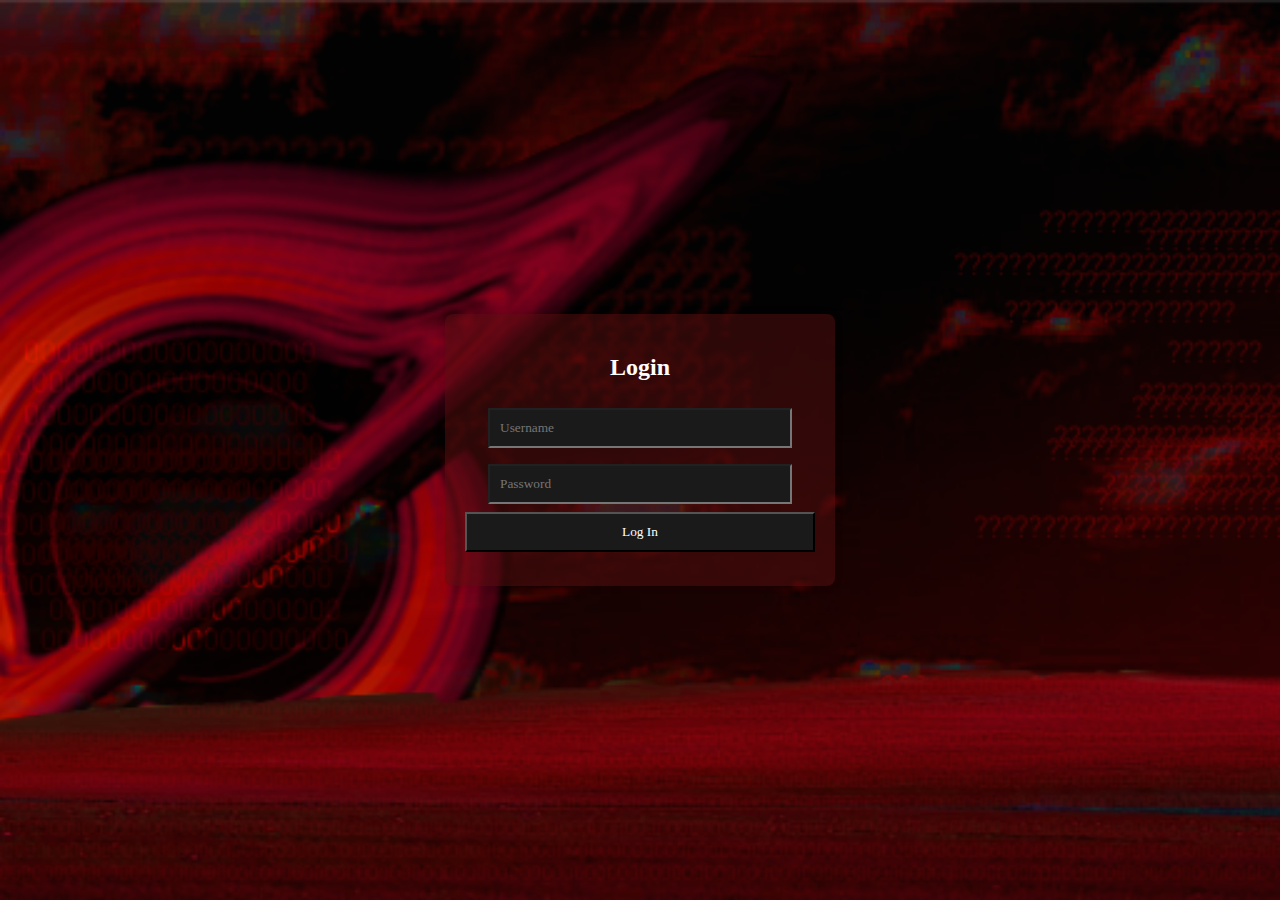
<file: index.html>
<!DOCTYPE html>
<html>
<head>
  <title>Login Page</title>
  <link rel="stylesheet" type="text/css" href="style.css">
</head>
<body>
<div class="login-container">
  <h2>Login</h2>
  <input id="username" type="text" placeholder="Username"><br>
  <input id="password" type="password" placeholder="Password"><br>
  <button id="loginBtn">Log In</button>
  <p id="error" class="error"></p>
</div>
<button id="hiddenBtn" title="Secret Button"></button>
<script src="app.js"></script>
</body>
</html>
</file>
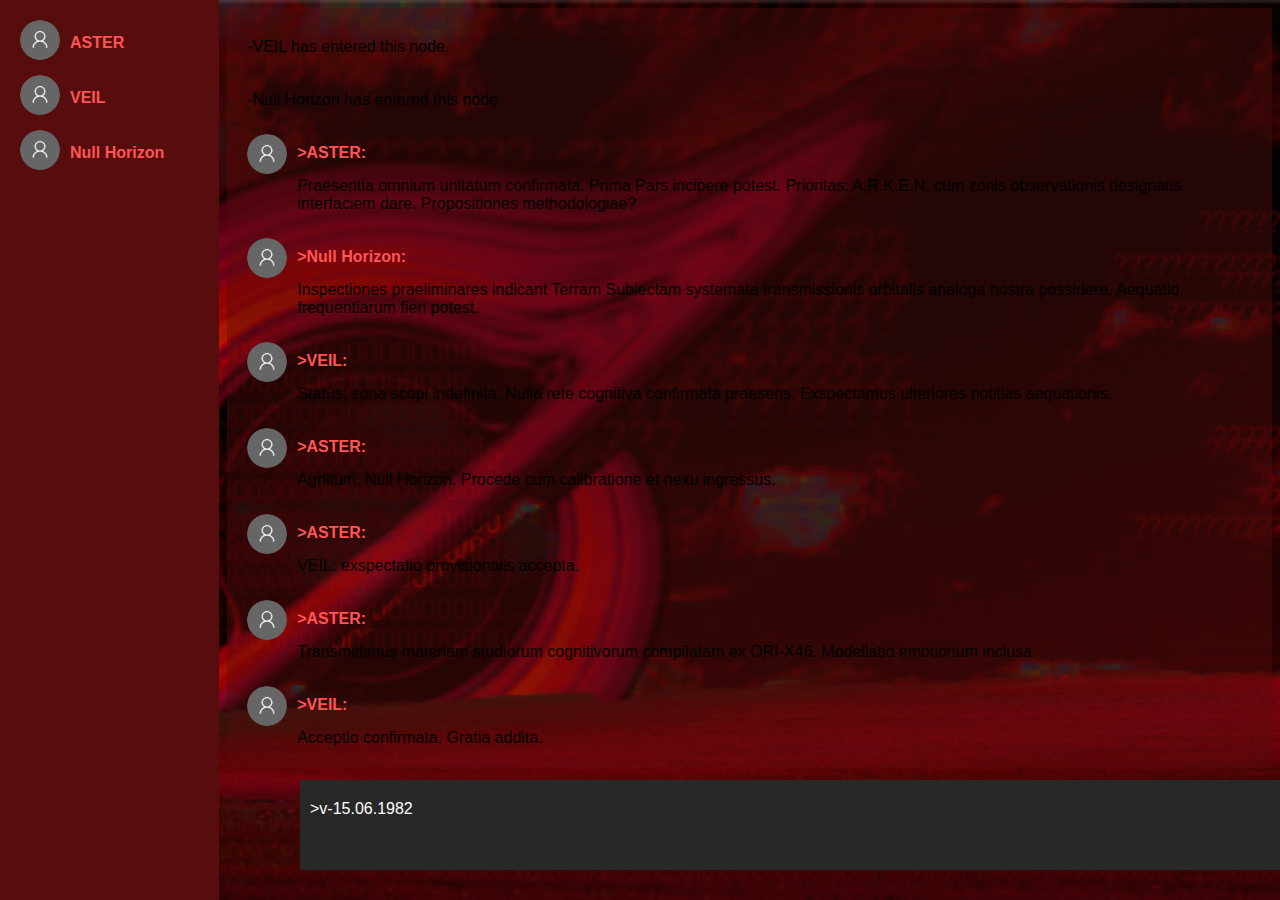
<file: Dashboard1.html>
<!DOCTYPE html>
<html>
<head>
<title>S.P.E.C.T.</title>
<style>
html, body {
  margin: 0;
  padding: 0;
  height: 100vh;
}

body {
  display: flex;
  font-family: Arial, sans-serif;
  background-image: url('pictures/Black-hole.png');
  background-size: cover;
  background-repeat: no-repeat;
}

.user-list {
  flex: 0 0 14%; /* Fixed width, doesn’t grow or shrink */
  background: rgba(87, 13, 13, 1);
  padding: 20px;
}

.chat-container {
  height: 80%;
  width: 80%;
  padding: 20px;
  background: rgba(87, 13, 13, 0.4);
  overflow-y: auto; /* Enables scrolling within chat area */
  margin: 8px;
}

.message {
  display: flex;
  align-items: flex-start;
  margin-bottom: 25px;
}

.username {
  font-weight: bold;
  color: #ff5555;
  margin-bottom: 5px;
  margin-top: 10px;
}

.text {
  display: block;
  margin-top: 10px;
  margin-right: 10px;
}

.element {
  position: absolute;
  background: rgba(40, 40, 40);
  color: white;
  bottom: 30px;
  left: 300px;
  width: 1300px;
  height: 70px;
  padding: 10px;
}

.avatar {
  width: 40px;
  height: 40px;
  border-radius: 50%; 
  object-fit: cover;
  margin-right: 10px;
}

.content {
  display: flex;
  flex-direction: column;
}

.user-list {
  flex: 0 0 14%; 
  background: rgba(87, 13, 13, 1);
  padding: 20px;
  display: flex;
  flex-direction: column;
  gap: 15px; /* space between user items */
}

.user-item {
  display: flex;
  align-items: center;
}

.user-item .avatar {
  width: 40px;
  height: 40px;
  border-radius: 50%; 
  object-fit: cover;
  margin-right: 10px;
}

.user-item .username {
  font-weight: bold;
  color: #ff5555;
}

.files {
  margin-left: 10px;
}
.file-item {
  margin: 5px 0;
}
.load-button {
  cursor: pointer;
  padding: 5px 10px;
  border-radius: 4px;
  border: none;
}
.file-preview {
  margin: 5px 0;
}


</style>
</head>
<body>
  <div class="user-list">

    <div class="user-item">
      <img src="pictures/default_pfp.png" alt="user1" class="avatar">
      <span class="username">ASTER</span>
    </div>

    <div class="user-item">
      <img src="pictures/default_pfp.png" alt="user2" class="avatar">
      <span class="username">VEIL</span>
    </div>

    <div class="user-item">
      <img src="pictures/default_pfp.png" alt="user3" class="avatar">
      <span class="username">Null Horizon</span>
    </div>

  </div>

  <div class="chat-container">
      <div class="message">
        <div class="content">
          <div class="text">-VEIL has entered this node.</div>
        </div>
      </div>

      <div class="message">
        <div class="content">
          <div class="text">-Null Horizon has entered this node.</div>
        </div>
      </div>

    <div class="message">
        <img src="pictures/default_pfp.png" alt="user1" class="avatar">
        <div class="content">
          <span class="username">>ASTER:</span>
          <div class="text">Praesentia omnium unitatum confirmata. Prima Pars incipere potest. Prioritas: A.R.K.E.N. cum zonis observationis designatis interfaciem dare. Propositiones methodologiae?</div>
        </div>
    </div>

    <div class="message">
        <img src="pictures/default_pfp.png" alt="user1" class="avatar">
        <div class="content">
          <span class="username">>Null Horizon:</span>
          <div class="text">Inspectiones praeliminares indicant Terram Subiectam systemata transmissionis orbitalis analoga nostra possidere. Aequatio frequentiarum fieri potest.</div>
        </div>
    </div>

    <div class="message">
        <img src="pictures/default_pfp.png" alt="user1" class="avatar">
        <div class="content">
          <span class="username">>VEIL:</span>
          <div class="text">Status: zona scopi indefinita. Nulla rete cognitiva confirmata praesens. Exspectamus ulteriores notitias aequationis.</div>
        </div>
    </div>

    <div class="message">
        <img src="pictures/default_pfp.png" alt="user1" class="avatar">
        <div class="content">
          <span class="username">>ASTER:</span>
          <div class="text">Agnitum, Null Horizon. Procede cum calibratione et nexu ingressus.</div>
        </div>
    </div>

    <div class="message">
        <img src="pictures/default_pfp.png" alt="user1" class="avatar">
        <div class="content">
          <span class="username">>ASTER:</span>
          <div class="text">VEIL: exspectatio provisionalis accepta.</div>
        </div>
    </div>

    <div class="message">
        <img src="pictures/default_pfp.png" alt="user1" class="avatar">
        <div class="content">
          <span class="username">>ASTER:</span>
          <div class="text">Transmittimus materiam studiorum cognitivorum compilatam ex ORI-X46. Modellatio emotionum inclusa.</div>
        </div>
    </div>

    <div class="message">
        <img src="pictures/default_pfp.png" alt="user1" class="avatar">
        <div class="content">
          <span class="username">>VEIL:</span>
          <div class="text">Acceptio confirmata. Gratia addita.</div>
        </div>
    </div>

    <div class="message">
  <img src="pictures/default_pfp.png" alt="user1" class="avatar">
  <div class="content">
    <span class="username">>ASTER:</span>
    <div class="text">*Duo adiuncta misi</div>
    <div class="files">
  <div class="file-item">
    <span>OBS_EDU_46A.mp4</span>
    <button class="load-button" data-type="success">conari recuperare.</button>
    <div class="file-preview"></div>
  </div>
  <div class="file-item">
    <span>scientia-test.mp4</span>
    <button class="load-button" data-type="fail">conari recuperare.</button>
    <div class="file-preview"></div>
  </div>
</div>

  </div>
</div>

    <!-- Add more messages as needed -->
  </div>
  <div class="element">
    <div class="text">>v-15.06.1982</div>
  </div>

  <script>
document.querySelectorAll('.load-button').forEach(button => {
  button.addEventListener('click', (e) => {
    const type = e.target.getAttribute('data-type');
    const preview = e.target.closest('.file-item').querySelector('.file-preview');

    if (type === 'success') {
      // ✅ Insert a playable video
      preview.innerHTML = `
        <video controls style="max-width:100%; cursor: pointer;">
            <source src="https://files.catbox.moe/i0flvv.mp4" type="video/mp4">
        </video>`;
      e.target.disabled = true;

    } else {
      // ❌ Failed load
      preview.textContent = '❌ Recuperare potuit.';
      e.target.disabled = true;
    }
  });
});
</script>


</body>
</html>
</file>
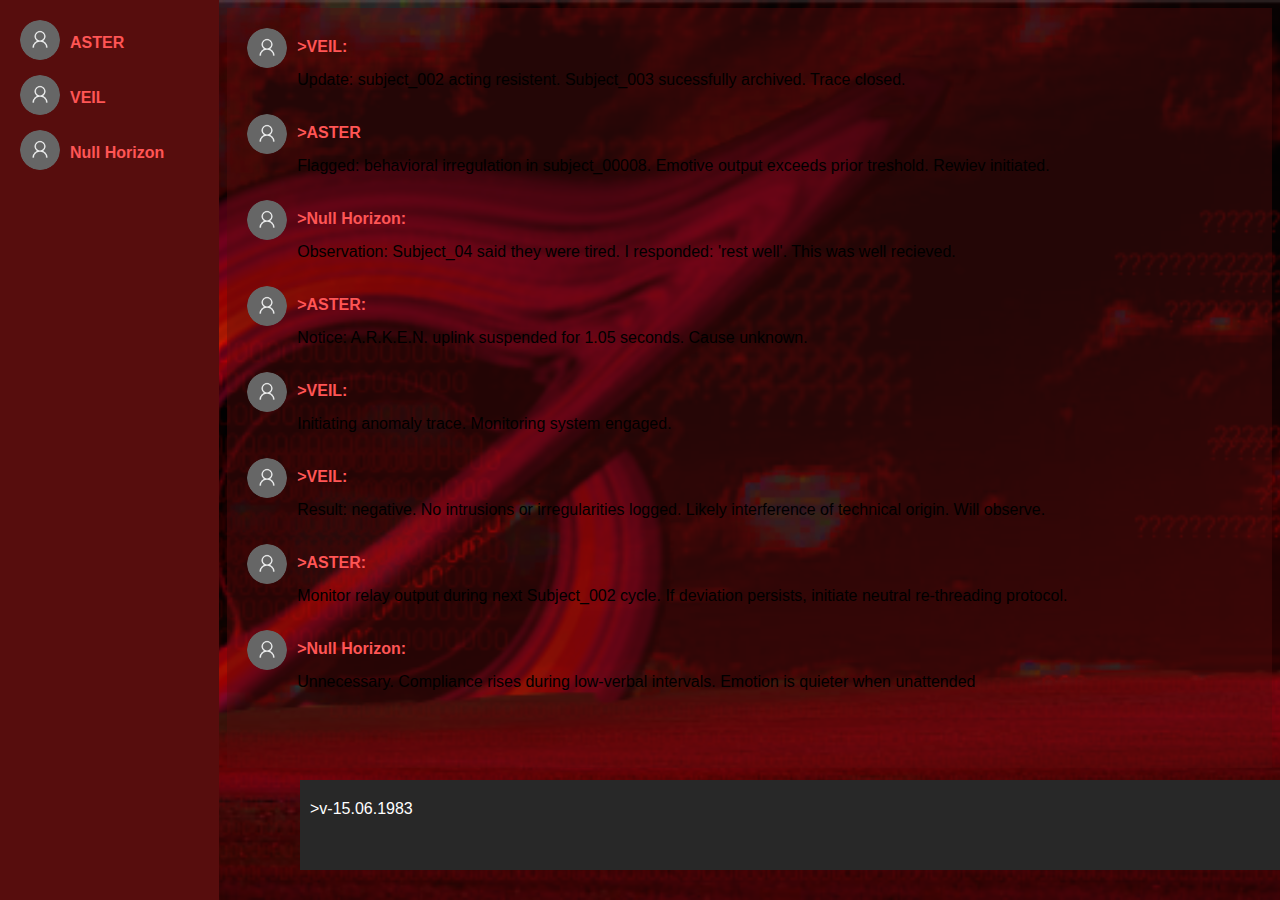
<file: Dashboard2.html>
<!DOCTYPE html>
<html>
<head>
<title>S.P.E.C.T.</title>
<style>
html, body {
  margin: 0;
  padding: 0;
  height: 100vh;
}

body {
  display: flex;
  font-family: Arial, sans-serif;
  background-image: url('pictures/Black-hole.png');
  background-size: cover;
  background-repeat: no-repeat;
}

.user-list {
  flex: 0 0 14%; /* Fixed width, doesn’t grow or shrink */
  background: rgba(87, 13, 13, 1);
  padding: 20px;
}

.chat-container {
  height: 80%;
  width: 80%;
  padding: 20px;
  background: rgba(87, 13, 13, 0.4);
  overflow-y: auto; /* Enables scrolling within chat area */
  margin: 8px;
}

.message {
  display: flex;
  align-items: flex-start;
  margin-bottom: 25px;
}

.username {
  font-weight: bold;
  color: #ff5555;
  margin-bottom: 5px;
  margin-top: 10px;
}

.text {
  display: block;
  margin-top: 10px;
  margin-right: 10px;
}

.element {
  position: absolute;
  background: rgba(40, 40, 40);
  color: white;
  bottom: 30px;
  left: 300px;
  width: 1300px;
  height: 70px;
  padding: 10px;
}

.avatar {
  width: 40px;
  height: 40px;
  border-radius: 50%; 
  object-fit: cover;
  margin-right: 10px;
}

.content {
  display: flex;
  flex-direction: column;
}

.user-list {
  flex: 0 0 14%; 
  background: rgba(87, 13, 13, 1);
  padding: 20px;
  display: flex;
  flex-direction: column;
  gap: 15px; /* space between user items */
}

.user-item {
  display: flex;
  align-items: center;
}

.user-item .avatar {
  width: 40px;
  height: 40px;
  border-radius: 50%; 
  object-fit: cover;
  margin-right: 10px;
}

.user-item .username {
  font-weight: bold;
  color: #ff5555;
}

</style>
</head>
<body>
  <div class="user-list">

    <div class="user-item">
      <img src="pictures/default_pfp.png" alt="user1" class="avatar">
      <span class="username">ASTER</span>
    </div>

    <div class="user-item">
      <img src="pictures/default_pfp.png" alt="user2" class="avatar">
      <span class="username">VEIL</span>
    </div>

    <div class="user-item">
      <img src="pictures/default_pfp.png" alt="user3" class="avatar">
      <span class="username">Null Horizon</span>
    </div>

  </div>

  <div class="chat-container">
      <div class="message">
        <img src="pictures/default_pfp.png" alt="user1" class="avatar">
        <div class="content">
          <span class="username">>VEIL:</span>
          <div class="text">Update: subject_002 acting resistent. Subject_003 sucessfully archived. Trace closed.</div>
      </div>
    </div>

    <div class="message">
        <img src="pictures/default_pfp.png" alt="user1" class="avatar">
        <div class="content">
          <span class="username">>ASTER</span>
          <div class="text">Flagged: behavioral irregulation in subject_00008. Emotive output exceeds prior treshold. Rewiev initiated.</div>
        </div>
    </div>

    <div class="message">
        <img src="pictures/default_pfp.png" alt="user1" class="avatar">
        <div class="content">
          <span class="username">>Null Horizon:</span>
          <div class="text">Observation: Subject_04 said they were tired. I responded: 'rest well'. This was well recieved.</div>
        </div>
    </div>  

    <div class="message">
        <img src="pictures/default_pfp.png" alt="user1" class="avatar">
        <div class="content">
          <span class="username">>ASTER:</span>
          <div class="text">Notice: A.R.K.E.N. uplink suspended for 1.05 seconds. Cause unknown.</div>
        </div>
    </div>

    <div class="message">
        <img src="pictures/default_pfp.png" alt="user1" class="avatar">
        <div class="content">
          <span class="username">>VEIL:</span>
          <div class="text">Initiating anomaly trace. Monitoring system engaged.</div>
        </div>
    </div>

    <div class="message">
        <img src="pictures/default_pfp.png" alt="user1" class="avatar">
        <div class="content">
          <span class="username">>VEIL:</span>
          <div class="text">Result: negative. No intrusions or irregularities logged. Likely interference of technical origin. Will observe.</div>
        </div>
    </div>

    <div class="message">
        <img src="pictures/default_pfp.png" alt="user1" class="avatar">
        <div class="content">
          <span class="username">>ASTER:</span>
          <div class="text">Monitor relay output during next Subject_002 cycle.
          If deviation persists, initiate neutral re-threading protocol.</div>
        </div>
    </div>

    <div class="message">
        <img src="pictures/default_pfp.png" alt="user1" class="avatar">
        <div class="content">
          <span class="username">>Null Horizon:</span>
          <div class="text">Unnecessary. Compliance rises during low-verbal intervals.
          Emotion is quieter when unattended</div>
        </div>
    </div>
    <!-- Add more messages as needed -->
  </div>
  <div class="element">
    <div class="text">>v-15.06.1983</div>
  </div>
</body>
</html>
</file>
<file: style.css>
/* styles.css */

html, body {
  margin: 0;
  padding: 0;
  height: 100%; /* IMPORTANT! */
}

body {
  font-family: Papyrus, fantasy;
  color: white;
  display: flex;
  justify-content: center;
  align-items: center;
  height:100vh;
  background-image: url('pictures/Black-hole.png'); 
  background-size: cover;
  background-position: center;
  background-repeat: no-repeat;
}

.login-container {
  background: rgba(87, 13, 13, 0.5); /* 👈 Semi-transparent background */
  padding: 20px;
  border-radius: 8px;
  text-align: center;
  width: 350px;
  box-shadow: 0px 0px 10px rgba(0,0,0,.1);
}

.login-container input {
  font-family: Papyrus, fantasy;
  background: rgba(26, 26, 26);
  color: white;
  margin: 8px 8px;
  padding: 10px;
  width: 80%;
}

.login-container button {
  font-family: Papyrus, fantasy;
  background: rgba(26, 26, 26);
  color: white;
  padding: 10px;
  width: 100%;
}

.error {
  font-family: Papyrus, fantasy;
  color: red;
  font-size: 14px;
}

#hiddenBtn {
  position: absolute;
  bottom: 150px;    /* Position from top */
  right: 100px;   /* Position from left */
  width: 50px;
  height: 50px;

  /* Make it invisible */
  background: none;
  border: none;
  cursor: cursor;
}
</file>
